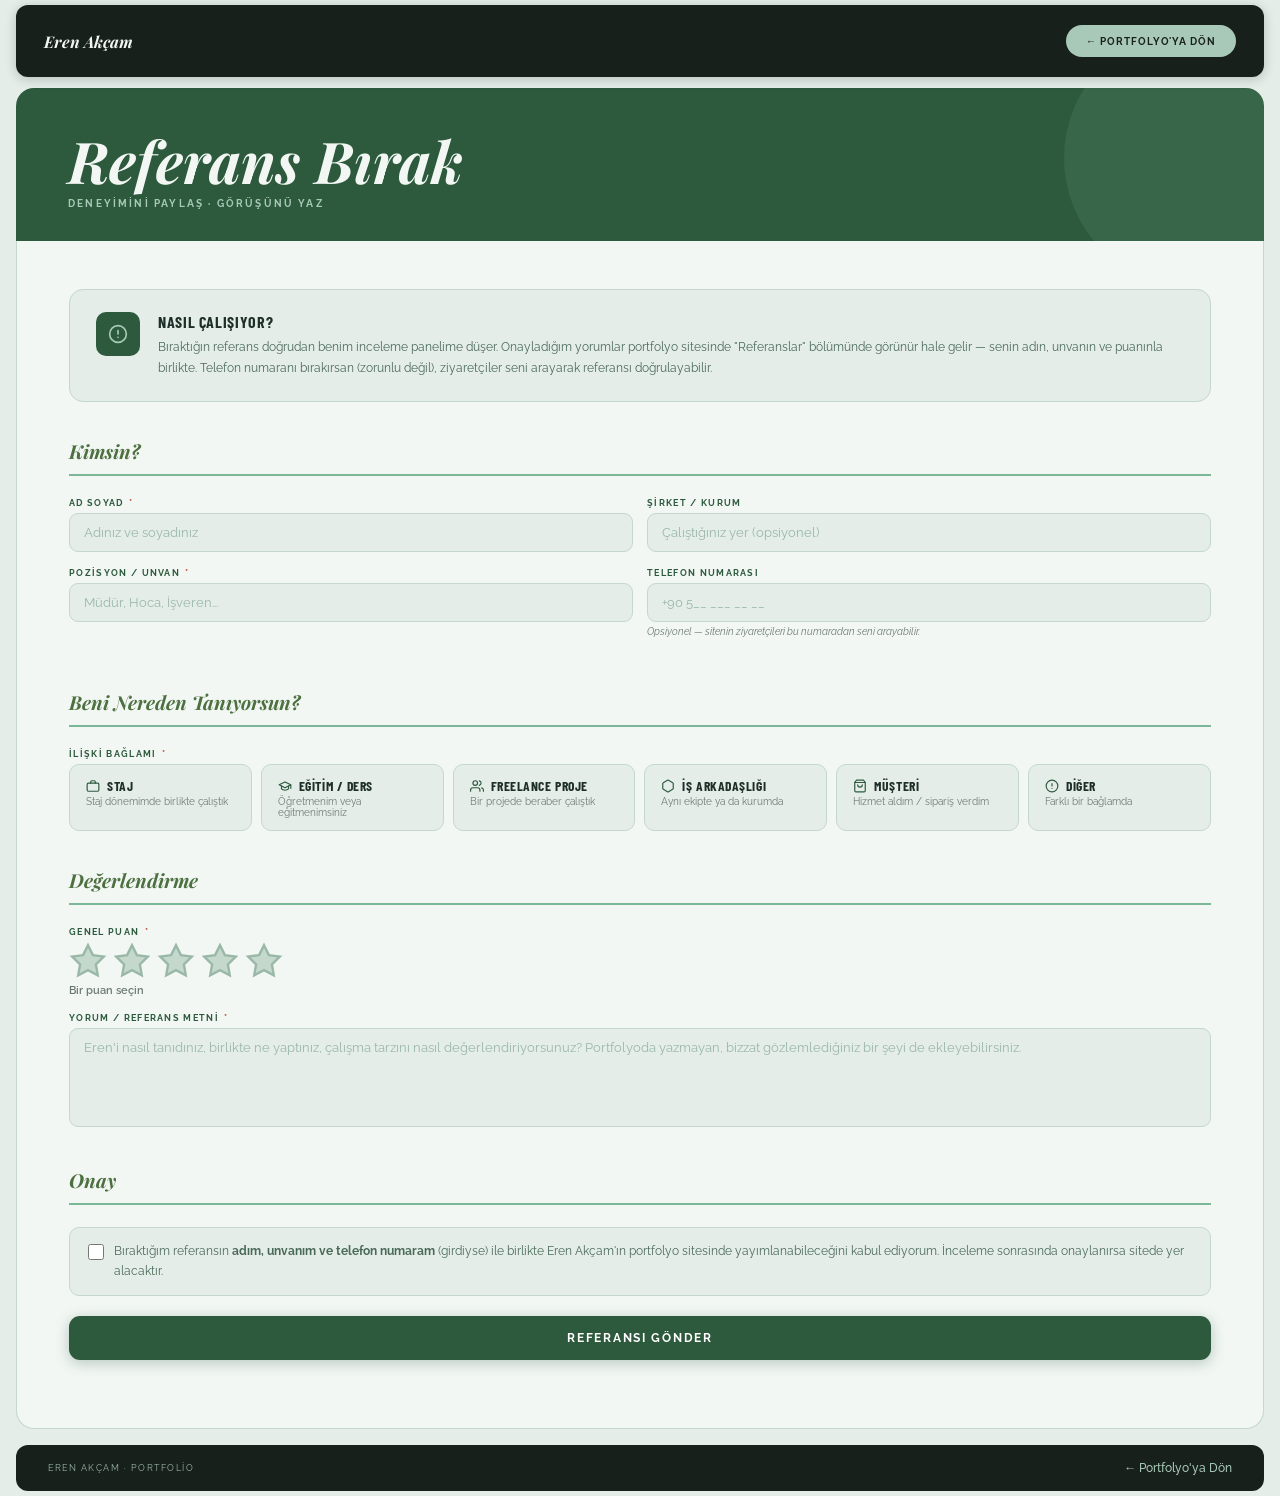
<file: references.html>
<!DOCTYPE html>
<html lang="tr">
<head>
<meta charset="UTF-8"/>
<meta name="viewport" content="width=device-width,initial-scale=1.0"/>
<title>Referans Bırak | Eren Akçam</title>
<link href="https://fonts.googleapis.com/css2?family=Playfair+Display:ital,wght@0,700;1,700&family=Barlow+Condensed:wght@300;400;500;600;700&family=Raleway:wght@300;400;500;600;700&display=swap" rel="stylesheet"/>
<style>
*,*::before,*::after{box-sizing:border-box;margin:0;padding:0}
:root{
  --g:#7ab898;--gd:#2d5a3d;--gl:#a8c9b8;--gp:#dce8e0;
  --bej:#e4ede8;--bl:#f2f7f4;--bm:#c4d8cc;--bd:#9ab8a8;
  --blk:#18201c;--txt:#1e2e28;--tm:#4a6a58;--mu:#6b7a6e;
}
html,body{min-height:100%;background:var(--bej);color:var(--txt);font-family:'Raleway',sans-serif;overflow-x:hidden}
::selection{background:var(--gl);color:var(--blk)}

/* ── NAV ── */
.nw{position:fixed;top:0;left:0;right:0;z-index:999;padding:5px 16px;background:var(--bej)}
nav{background:var(--blk);border-radius:12px;height:72px;display:flex;align-items:center;padding:0 28px;gap:14px;box-shadow:0 2px 12px rgba(0,0,0,.2)}
.nb{font-family:'Playfair Display',serif;font-style:italic;font-weight:700;font-size:1rem;color:var(--bl);text-decoration:none;white-space:nowrap}
.nb-back{padding:10px 20px;border-radius:22px;font-size:.65rem;font-weight:700;letter-spacing:.09em;text-transform:uppercase;background:var(--gl);color:var(--blk);text-decoration:none;margin-left:auto;transition:background .15s}
.nb-back:hover{background:var(--g)}

body{padding-top:88px}

/* ── HERO BANNER ── */
.banner{margin:0 16px 0;background:var(--gd);border-radius:18px 18px 0 0;padding:44px 52px 32px;position:relative;overflow:hidden}
.banner::after{content:'';position:absolute;right:-60px;top:-60px;width:260px;height:260px;border-radius:50%;background:var(--g);opacity:.12}
.banner h1{font-family:'Playfair Display',serif;font-style:italic;font-weight:700;font-size:clamp(2.4rem,4.5vw,4.2rem);color:var(--bl);line-height:1;position:relative;z-index:1}
.banner-sub{font-size:.62rem;font-weight:700;letter-spacing:.22em;text-transform:uppercase;color:var(--gl);margin-top:8px;position:relative;z-index:1}

/* ── BODY ── */
.body-wrap{margin:0 16px 16px;background:var(--bl);border-radius:0 0 18px 18px;border:1px solid var(--bm);border-top:none;padding:48px 52px 68px}

/* ── INFO BOX ── */
.info-box{background:var(--bej);border:1.5px solid var(--bm);border-radius:14px;padding:22px 26px;margin-bottom:36px;display:flex;gap:18px;align-items:flex-start}
.info-icon{width:44px;height:44px;border-radius:10px;background:var(--gd);display:flex;align-items:center;justify-content:center;flex-shrink:0}
.info-icon svg{width:20px;height:20px;fill:none;stroke:var(--gl);stroke-width:2;stroke-linecap:round;stroke-linejoin:round}
.info-title{font-family:'Barlow Condensed',sans-serif;font-size:1rem;font-weight:700;color:var(--txt);letter-spacing:.04em;text-transform:uppercase;margin-bottom:5px}
.info-text{font-size:.78rem;color:var(--tm);line-height:1.75}

/* ── FORM ── */
.form-section-title{font-family:'Playfair Display',serif;font-style:italic;font-weight:700;font-size:1.2rem;color:#4d7040;padding-bottom:10px;border-bottom:2px solid var(--g);margin-bottom:22px;margin-top:36px}
.form-section-title:first-of-type{margin-top:0}
.fld{margin-bottom:16px}
.flbl{display:block;font-size:.55rem;font-weight:700;letter-spacing:.15em;text-transform:uppercase;color:var(--gd);margin-bottom:5px}
.flbl span{color:#c0392b;margin-left:2px}
.finp{width:100%;padding:11px 14px;border-radius:9px;border:1.5px solid var(--bm);background:var(--bej);font-family:'Raleway',sans-serif;font-size:.83rem;color:var(--txt);outline:none;resize:none;transition:border-color .18s}
.finp:focus{border-color:var(--g)}
.finp::placeholder{color:var(--bd)}
.fr2{display:grid;grid-template-columns:1fr 1fr;gap:14px}
.fr3{display:grid;grid-template-columns:1fr 1fr 1fr;gap:14px}

/* ── CONTEXT SELECT ── */
.ctx-grid{display:grid;grid-template-columns:repeat(auto-fill,minmax(180px,1fr));gap:9px;margin-bottom:8px}
.ctx-card{border:1.5px solid var(--bm);border-radius:10px;padding:12px 16px;cursor:pointer;transition:border-color .15s,background .15s;background:var(--bej);position:relative}
.ctx-card:hover{border-color:var(--g);background:var(--gp)}
.ctx-card.selected{border-color:var(--gd);background:var(--gp)}
.ctx-card input{position:absolute;opacity:0;width:0;height:0}
.ctx-label{font-family:'Barlow Condensed',sans-serif;font-size:.85rem;font-weight:700;color:var(--txt);letter-spacing:.04em;text-transform:uppercase;margin-bottom:2px;display:flex;align-items:center;gap:7px}
.ctx-label svg{width:14px;height:14px;fill:none;stroke:var(--gd);stroke-width:2;stroke-linecap:round;stroke-linejoin:round;flex-shrink:0}
.ctx-label .check{display:none;width:14px;height:14px;fill:none;stroke:var(--gd);stroke-width:2.5;flex-shrink:0;margin-left:auto}
.ctx-card.selected .check{display:block}
.ctx-sub{font-size:.62rem;color:var(--mu)}

/* ── STAR RATING ── */
.star-wrap{display:flex;gap:6px;margin-bottom:4px}
.star{width:38px;height:38px;cursor:pointer;transition:transform .1s}
.star:hover,.star.on{transform:scale(1.15)}
.star svg{width:38px;height:38px;transition:fill .15s,stroke .15s}
.star svg{fill:var(--bm);stroke:var(--bd);stroke-width:1.5}
.star.on svg,.star.hov svg{fill:#f4c542;stroke:#c8980a}
.star-label{font-size:.67rem;color:var(--mu);font-weight:600;min-height:1.2em}

/* ── PHONE OPTIONAL ── */
.optional-note{font-size:.62rem;color:var(--mu);margin-top:4px;font-style:italic}

/* ── PRIVACY ── */
.privacy-row{display:flex;align-items:flex-start;gap:10px;padding:14px 18px;background:var(--bej);border:1.5px solid var(--bm);border-radius:10px;margin-bottom:20px}
.privacy-row input[type=checkbox]{margin-top:2px;accent-color:var(--gd);width:16px;height:16px;flex-shrink:0;cursor:pointer}
.privacy-text{font-size:.73rem;color:var(--tm);line-height:1.65}

/* ── SUBMIT ── */
.fsub{width:100%;padding:15px;border-radius:11px;background:var(--gd);color:#fff;border:none;font-family:'Raleway',sans-serif;font-size:.72rem;font-weight:700;letter-spacing:.15em;text-transform:uppercase;cursor:pointer;transition:background .2s,transform .1s;box-shadow:0 3px 14px rgba(45,90,61,.3)}
.fsub:hover{background:var(--blk);transform:translateY(-1px)}
.fsub:active{transform:none}
.fsub:disabled{background:var(--bd);cursor:not-allowed;transform:none;box-shadow:none}

/* ── SUCCESS ── */
.success-screen{display:none;text-align:center;padding:60px 20px}
.success-icon{width:70px;height:70px;border-radius:50%;background:#c6d9b8;display:flex;align-items:center;justify-content:center;margin:0 auto 20px}
.success-icon svg{width:30px;height:30px;fill:none;stroke:var(--gd);stroke-width:2.5;stroke-linecap:round;stroke-linejoin:round}
.success-title{font-family:'Playfair Display',serif;font-style:italic;font-weight:700;font-size:1.8rem;color:var(--gd);margin-bottom:10px}
.success-text{font-size:.82rem;color:var(--tm);line-height:1.75;max-width:460px;margin:0 auto}

/* ── ERR ── */
.err-msg{font-size:.72rem;color:#c0392b;margin-bottom:12px;display:none;padding:10px 14px;background:rgba(192,57,43,.06);border:1px solid rgba(192,57,43,.2);border-radius:8px}

/* ── FOOTER ── */
.ft{margin:0 16px 5px;background:var(--blk);border-radius:12px;padding:16px 32px;display:flex;align-items:center;justify-content:space-between;flex-wrap:wrap;gap:8px}
.ftl{font-size:.56rem;letter-spacing:.17em;text-transform:uppercase;color:var(--bd)}
.fte{font-size:.76rem;color:var(--gl);text-decoration:none;font-weight:500}

@media(max-width:768px){
  .banner{margin:0 8px 0;padding:24px 20px 20px}
  .body-wrap{margin:0 8px 10px;padding:22px 18px 40px}
  .fr2,.fr3{grid-template-columns:1fr}
  .ctx-grid{grid-template-columns:1fr 1fr}
  .ft{margin:0 8px 6px;padding:11px 16px}
}
@media(max-width:420px){
  .ctx-grid{grid-template-columns:1fr}
  .star{width:32px;height:32px}
  .star svg{width:32px;height:32px}
}
</style>
</head>
<body>

<div class="nw">
  <nav>
    <a class="nb" href="index.html">Eren Akçam</a>
    <a class="nb-back" href="index.html">← Portfolyo'ya Dön</a>
  </nav>
</div>

<!-- BANNER -->
<div class="banner">
  <h1>Referans Bırak</h1>
  <div class="banner-sub">Deneyimini paylaş · Görüşünü yaz</div>
</div>

<!-- BODY -->
<div class="body-wrap">

  <div class="info-box">
    <div class="info-icon">
      <svg viewBox="0 0 24 24"><circle cx="12" cy="12" r="10"/><line x1="12" y1="8" x2="12" y2="12"/><line x1="12" y1="16" x2="12.01" y2="16"/></svg>
    </div>
    <div>
      <div class="info-title">Nasıl Çalışıyor?</div>
      <div class="info-text">
        Bıraktığın referans doğrudan benim inceleme panelime düşer. Onayladığım yorumlar portfolyo sitesinde "Referanslar" bölümünde görünür hale gelir — senin adın, unvanın ve puanınla birlikte. Telefon numaranı bırakırsan (zorunlu değil), ziyaretçiler seni arayarak referansı doğrulayabilir.
      </div>
    </div>
  </div>

  <!-- FORM -->
  <div id="ref-form">

    <div class="form-section-title">Kimsin?</div>

    <div class="fr2">
      <div class="fld">
        <label class="flbl">Ad Soyad <span>*</span></label>
        <input class="finp" id="r-name" type="text" placeholder="Adınız ve soyadınız"/>
      </div>
      <div class="fld">
        <label class="flbl">Şirket / Kurum</label>
        <input class="finp" id="r-company" type="text" placeholder="Çalıştığınız yer (opsiyonel)"/>
      </div>
    </div>
    <div class="fr2">
      <div class="fld">
        <label class="flbl">Pozisyon / Unvan <span>*</span></label>
        <input class="finp" id="r-title" type="text" placeholder="Müdür, Hoca, İşveren..."/>
      </div>
      <div class="fld">
        <label class="flbl">Telefon Numarası</label>
        <input class="finp" id="r-phone" type="tel" placeholder="+90 5__ ___ __ __"/>
        <div class="optional-note">Opsiyonel — sitenin ziyaretçileri bu numaradan seni arayabilir.</div>
      </div>
    </div>

    <div class="form-section-title">Beni Nereden Tanıyorsun?</div>

    <div class="fld">
      <label class="flbl">İlişki Bağlamı <span>*</span></label>
      <div class="ctx-grid" id="ctx-grid">
        <label class="ctx-card" onclick="selectCtx(this)">
          <input type="radio" name="ctx" value="Staj"/>
          <div class="ctx-label">
            <svg viewBox="0 0 24 24"><rect x="2" y="7" width="20" height="14" rx="2"/><path d="M16 7V5a2 2 0 00-2-2h-4a2 2 0 00-2 2v2"/></svg>
            Staj
            <svg class="check" viewBox="0 0 24 24"><polyline points="20 6 9 17 4 12"/></svg>
          </div>
          <div class="ctx-sub">Staj dönemimde birlikte çalıştık</div>
        </label>
        <label class="ctx-card" onclick="selectCtx(this)">
          <input type="radio" name="ctx" value="Eğitim / Ders"/>
          <div class="ctx-label">
            <svg viewBox="0 0 24 24"><path d="M22 10v6M2 10l10-5 10 5-10 5z"/><path d="M6 12v5c3 3 9 3 12 0v-5"/></svg>
            Eğitim / Ders
            <svg class="check" viewBox="0 0 24 24"><polyline points="20 6 9 17 4 12"/></svg>
          </div>
          <div class="ctx-sub">Öğretmenim veya eğitmenimsiniz</div>
        </label>
        <label class="ctx-card" onclick="selectCtx(this)">
          <input type="radio" name="ctx" value="Freelance Proje"/>
          <div class="ctx-label">
            <svg viewBox="0 0 24 24"><path d="M17 21v-2a4 4 0 00-4-4H5a4 4 0 00-4 4v2"/><circle cx="9" cy="7" r="4"/><path d="M23 21v-2a4 4 0 00-3-3.87"/><path d="M16 3.13a4 4 0 010 7.75"/></svg>
            Freelance Proje
            <svg class="check" viewBox="0 0 24 24"><polyline points="20 6 9 17 4 12"/></svg>
          </div>
          <div class="ctx-sub">Bir projede beraber çalıştık</div>
        </label>
        <label class="ctx-card" onclick="selectCtx(this)">
          <input type="radio" name="ctx" value="İş Arkadaşlığı"/>
          <div class="ctx-label">
            <svg viewBox="0 0 24 24"><path d="M21 16V8a2 2 0 00-1-1.73l-7-4a2 2 0 00-2 0l-7 4A2 2 0 003 8v8a2 2 0 001 1.73l7 4a2 2 0 002 0l7-4A2 2 0 0021 16z"/></svg>
            İş Arkadaşlığı
            <svg class="check" viewBox="0 0 24 24"><polyline points="20 6 9 17 4 12"/></svg>
          </div>
          <div class="ctx-sub">Aynı ekipte ya da kurumda</div>
        </label>
        <label class="ctx-card" onclick="selectCtx(this)">
          <input type="radio" name="ctx" value="Müşteri"/>
          <div class="ctx-label">
            <svg viewBox="0 0 24 24"><path d="M6 2L3 6v14a2 2 0 002 2h14a2 2 0 002-2V6l-3-4z"/><line x1="3" y1="6" x2="21" y2="6"/><path d="M16 10a4 4 0 01-8 0"/></svg>
            Müşteri
            <svg class="check" viewBox="0 0 24 24"><polyline points="20 6 9 17 4 12"/></svg>
          </div>
          <div class="ctx-sub">Hizmet aldım / sipariş verdim</div>
        </label>
        <label class="ctx-card" onclick="selectCtx(this)">
          <input type="radio" name="ctx" value="Diğer"/>
          <div class="ctx-label">
            <svg viewBox="0 0 24 24"><circle cx="12" cy="12" r="10"/><line x1="12" y1="8" x2="12" y2="12"/><line x1="12" y1="16" x2="12.01" y2="16"/></svg>
            Diğer
            <svg class="check" viewBox="0 0 24 24"><polyline points="20 6 9 17 4 12"/></svg>
          </div>
          <div class="ctx-sub">Farklı bir bağlamda</div>
        </label>
      </div>
    </div>

    <div class="fld" id="ctx-detail-wrap" style="display:none">
      <label class="flbl">İlişki Detayı</label>
      <input class="finp" id="r-ctx-detail" type="text" placeholder="Hangi bölüm, kurum, proje veya ders?"/>
    </div>

    <div class="form-section-title">Değerlendirme</div>

    <div class="fld">
      <label class="flbl">Genel Puan <span>*</span></label>
      <div class="star-wrap" id="star-wrap">
        <div class="star" data-v="1" onmouseover="hovStar(1)" onmouseout="unhov()" onclick="setStar(1)"><svg viewBox="0 0 24 24"><polygon points="12 2 15.09 8.26 22 9.27 17 14.14 18.18 21.02 12 17.77 5.82 21.02 7 14.14 2 9.27 8.91 8.26 12 2"/></svg></div>
        <div class="star" data-v="2" onmouseover="hovStar(2)" onmouseout="unhov()" onclick="setStar(2)"><svg viewBox="0 0 24 24"><polygon points="12 2 15.09 8.26 22 9.27 17 14.14 18.18 21.02 12 17.77 5.82 21.02 7 14.14 2 9.27 8.91 8.26 12 2"/></svg></div>
        <div class="star" data-v="3" onmouseover="hovStar(3)" onmouseout="unhov()" onclick="setStar(3)"><svg viewBox="0 0 24 24"><polygon points="12 2 15.09 8.26 22 9.27 17 14.14 18.18 21.02 12 17.77 5.82 21.02 7 14.14 2 9.27 8.91 8.26 12 2"/></svg></div>
        <div class="star" data-v="4" onmouseover="hovStar(4)" onmouseout="unhov()" onclick="setStar(4)"><svg viewBox="0 0 24 24"><polygon points="12 2 15.09 8.26 22 9.27 17 14.14 18.18 21.02 12 17.77 5.82 21.02 7 14.14 2 9.27 8.91 8.26 12 2"/></svg></div>
        <div class="star" data-v="5" onmouseover="hovStar(5)" onmouseout="unhov()" onclick="setStar(5)"><svg viewBox="0 0 24 24"><polygon points="12 2 15.09 8.26 22 9.27 17 14.14 18.18 21.02 12 17.77 5.82 21.02 7 14.14 2 9.27 8.91 8.26 12 2"/></svg></div>
      </div>
      <div class="star-label" id="star-label">Bir puan seçin</div>
    </div>

    <div class="fld">
      <label class="flbl">Yorum / Referans Metni <span>*</span></label>
      <textarea class="finp" id="r-comment" rows="5" placeholder="Eren'i nasıl tanıdınız, birlikte ne yaptınız, çalışma tarzını nasıl değerlendiriyorsunuz? Portfolyoda yazmayan, bizzat gözlemlediğiniz bir şeyi de ekleyebilirsiniz."></textarea>
    </div>

    <div class="form-section-title">Onay</div>

    <div class="privacy-row">
      <input type="checkbox" id="r-consent"/>
      <div class="privacy-text">
        Bıraktığım referansın <strong>adım, unvanım ve telefon numaram</strong> (girdiyse) ile birlikte Eren Akçam'ın portfolyo sitesinde yayımlanabileceğini kabul ediyorum. İnceleme sonrasında onaylanırsa sitede yer alacaktır.
      </div>
    </div>

    <div class="err-msg" id="r-err"></div>

    <button class="fsub" id="r-submit" onclick="submitRef()">Referansı Gönder</button>

  </div><!-- /ref-form -->

  <div class="success-screen" id="ref-success">
    <div class="success-icon"><svg viewBox="0 0 24 24"><polyline points="20 6 9 17 4 12"/></svg></div>
    <div class="success-title">Referansın Alındı!</div>
    <div class="success-text">Teşekkürler! Referansın inceleme için gönderildi. Eren onayladıktan sonra portfolyo sitesinde görünür hale gelecek.</div>
    <div style="margin-top:18px;display:inline-flex;align-items:center;gap:7px;background:var(--bej);border:1.5px solid var(--bm);border-radius:9px;padding:9px 16px">
      <svg width="13" height="13" viewBox="0 0 24 24" fill="none" stroke="var(--gd)" stroke-width="2" stroke-linecap="round" stroke-linejoin="round"><circle cx="12" cy="12" r="10"/><polyline points="12 6 12 12 16 14"/></svg>
      <span id="ref-success-ts" style="font-size:.68rem;color:var(--tm);font-weight:600;letter-spacing:.03em"></span>
    </div>
  </div>

</div><!-- /body-wrap -->

<div class="ft">
  <span class="ftl">Eren Akçam · Portfolio</span>
  <a class="fte" href="index.html">← Portfolyo'ya Dön</a>
</div>

<script>
/* ── Star Rating ── */
var _star = 0;
var starLabels = ['','Çok Kötü','Orta','İyi','Çok İyi','Mükemmel'];

function hovStar(v){
  document.querySelectorAll('.star').forEach(function(s){
    var sv = parseInt(s.dataset.v);
    s.classList.toggle('hov', sv <= v);
    s.classList.remove('on');
  });
}
function unhov(){
  document.querySelectorAll('.star').forEach(function(s){
    s.classList.remove('hov');
    s.classList.toggle('on', parseInt(s.dataset.v) <= _star);
  });
}
function setStar(v){
  _star = v;
  unhov();
  document.getElementById('star-label').textContent = v + ' / 5 — ' + starLabels[v];
}

/* ── Context Select ── */
function selectCtx(lbl){
  document.querySelectorAll('.ctx-card').forEach(function(c){ c.classList.remove('selected'); });
  lbl.classList.add('selected');
  var v = lbl.querySelector('input').value;
  document.getElementById('ctx-detail-wrap').style.display = (v === 'Diğer' || v === 'Eğitim / Ders' || v === 'Staj') ? 'block' : 'none';
  if(v === 'Eğitim / Ders') document.getElementById('r-ctx-detail').placeholder = 'Hangi ders / bölüm / okul?';
  else if(v === 'Staj') document.getElementById('r-ctx-detail').placeholder = 'Hangi şirket / departman?';
  else document.getElementById('r-ctx-detail').placeholder = 'Açıklayabilirsiniz...';
}

/* ── Encode / Decode (basit XOR şifreleme) ── */
var _KEY = 'ErenRef2025';
function xorEncode(str){
  var out = '';
  for(var i=0; i<str.length; i++){
    out += String.fromCharCode(str.charCodeAt(i) ^ _KEY.charCodeAt(i % _KEY.length));
  }
  return btoa(unescape(encodeURIComponent(out)));
}

/* ── Submit ── */
function submitRef(){
  var name    = document.getElementById('r-name').value.trim();
  var title   = document.getElementById('r-title').value.trim();
  var company = document.getElementById('r-company').value.trim();
  var phone   = document.getElementById('r-phone').value.trim();
  var comment = document.getElementById('r-comment').value.trim();
  var consent = document.getElementById('r-consent').checked;
  var ctxEl   = document.querySelector('input[name="ctx"]:checked');
  var ctx     = ctxEl ? ctxEl.value : '';
  var ctxDetail = document.getElementById('r-ctx-detail').value.trim();

  var err = document.getElementById('r-err');
  err.style.display='none';

  if(!name){ return showErr('Ad Soyad zorunludur.'); }
  if(!title){ return showErr('Pozisyon / Unvan zorunludur.'); }
  if(!ctx){ return showErr('Lütfen bir ilişki bağlamı seçin.'); }
  if(!_star){ return showErr('Lütfen bir puan verin.'); }
  if(!comment){ return showErr('Lütfen yorum yazın.'); }
  if(!consent){ return showErr('Yayımlanma onayını işaretlemeniz gerekmektedir.'); }

  var ref = {
    id: 'ref_' + Date.now(),
    date: new Date().toISOString(),
    name: name,
    title: title,
    company: company,
    phone: phone,
    ctx: ctx,
    ctxDetail: ctxDetail,
    star: _star,
    comment: comment,
    status: 'pending'
  };

  /* Mevcut bekleyen referansları oku */
  var pending = [];
  try{
    var raw = localStorage.getItem('erenref_pending');
    if(raw){
      var decoded = decodeURIComponent(escape(atob(raw)));
      var tmp = '';
      for(var i=0;i<decoded.length;i++) tmp += String.fromCharCode(decoded.charCodeAt(i) ^ _KEY.charCodeAt(i%_KEY.length));
      pending = JSON.parse(tmp);
    }
  }catch(e){ pending = []; }

  /* Aynı isimde başka giriş var mı? Varsa flag ekle */
  var nameNorm = name.trim().toLowerCase();
  var duplicateIds = pending.filter(function(p){ return p.name.trim().toLowerCase()===nameNorm; }).map(function(p){ return p.id; });
  if(duplicateIds.length) ref.duplicateOf = duplicateIds;

  pending.push(ref);

  /* Şifrele ve kaydet */
  var plain = JSON.stringify(pending);
  var enc = xorEncode(plain);
  localStorage.setItem('erenref_pending', enc);

  /* GitHub'a da gönder (opsiyonel — storage key ayarı yoksa sadece localStorage'da kalır) */
  tryPushToGitHub(ref);

  /* Başarı ekranı */
  document.getElementById('ref-form').style.display = 'none';
  var succ = document.getElementById('ref-success');
  succ.style.display = 'block';
  /* Tarih/saat göster */
  var now = new Date(ref.date);
  var dateDisplay = now.toLocaleDateString('tr-TR',{day:'numeric',month:'long',year:'numeric'});
  var timeDisplay = now.toLocaleTimeString('tr-TR',{hour:'2-digit',minute:'2-digit'});
  var tsEl = document.getElementById('ref-success-ts');
  if(tsEl) tsEl.textContent = dateDisplay + ' · ' + timeDisplay;
}

function showErr(msg){
  var e = document.getElementById('r-err');
  e.textContent = msg;
  e.style.display = 'block';
  e.scrollIntoView({behavior:'smooth',block:'nearest'});
}

/* ── GitHub'a push (opsiyonel, ayar varsa) ── */
async function tryPushToGitHub(ref){
  try{
    var cfg = localStorage.getItem('erenref_ghcfg');
    if(!cfg) return;
    var g = JSON.parse(cfg);
    if(!g.token || !g.user || !g.repo) return;

    var fileUrl = 'https://api.github.com/repos/'+g.user+'/'+g.repo+'/contents/refs_pending.json';
    var existing = [];
    var sha = null;
    try{
      var r = await fetch(fileUrl,{headers:{'Authorization':'token '+g.token,'Accept':'application/vnd.github.v3+json'}});
      if(r.ok){
        var d = await r.json();
        sha = d.sha;
        var raw = atob(d.content.replace(/\n/g,''));
        existing = JSON.parse(raw);
      }
    }catch(e){}

    var nameNorm2 = ref.name.trim().toLowerCase();
    var dupIds2 = existing.filter(function(p){ return p.name.trim().toLowerCase()===nameNorm2; }).map(function(p){ return p.id; });
    if(dupIds2.length && !ref.duplicateOf) ref.duplicateOf = dupIds2;
    existing.push(ref);
    var b64 = btoa(unescape(encodeURIComponent(JSON.stringify(existing, null, 2))));
    var body = {message:'New reference from '+ref.name,content:b64,branch:'main'};
    if(sha) body.sha = sha;
    await fetch(fileUrl,{method:'PUT',headers:{'Authorization':'token '+g.token,'Accept':'application/vnd.github.v3+json','Content-Type':'application/json'},body:JSON.stringify(body)});
  }catch(e){}
}
</script>
</body>
</html>
</file>
